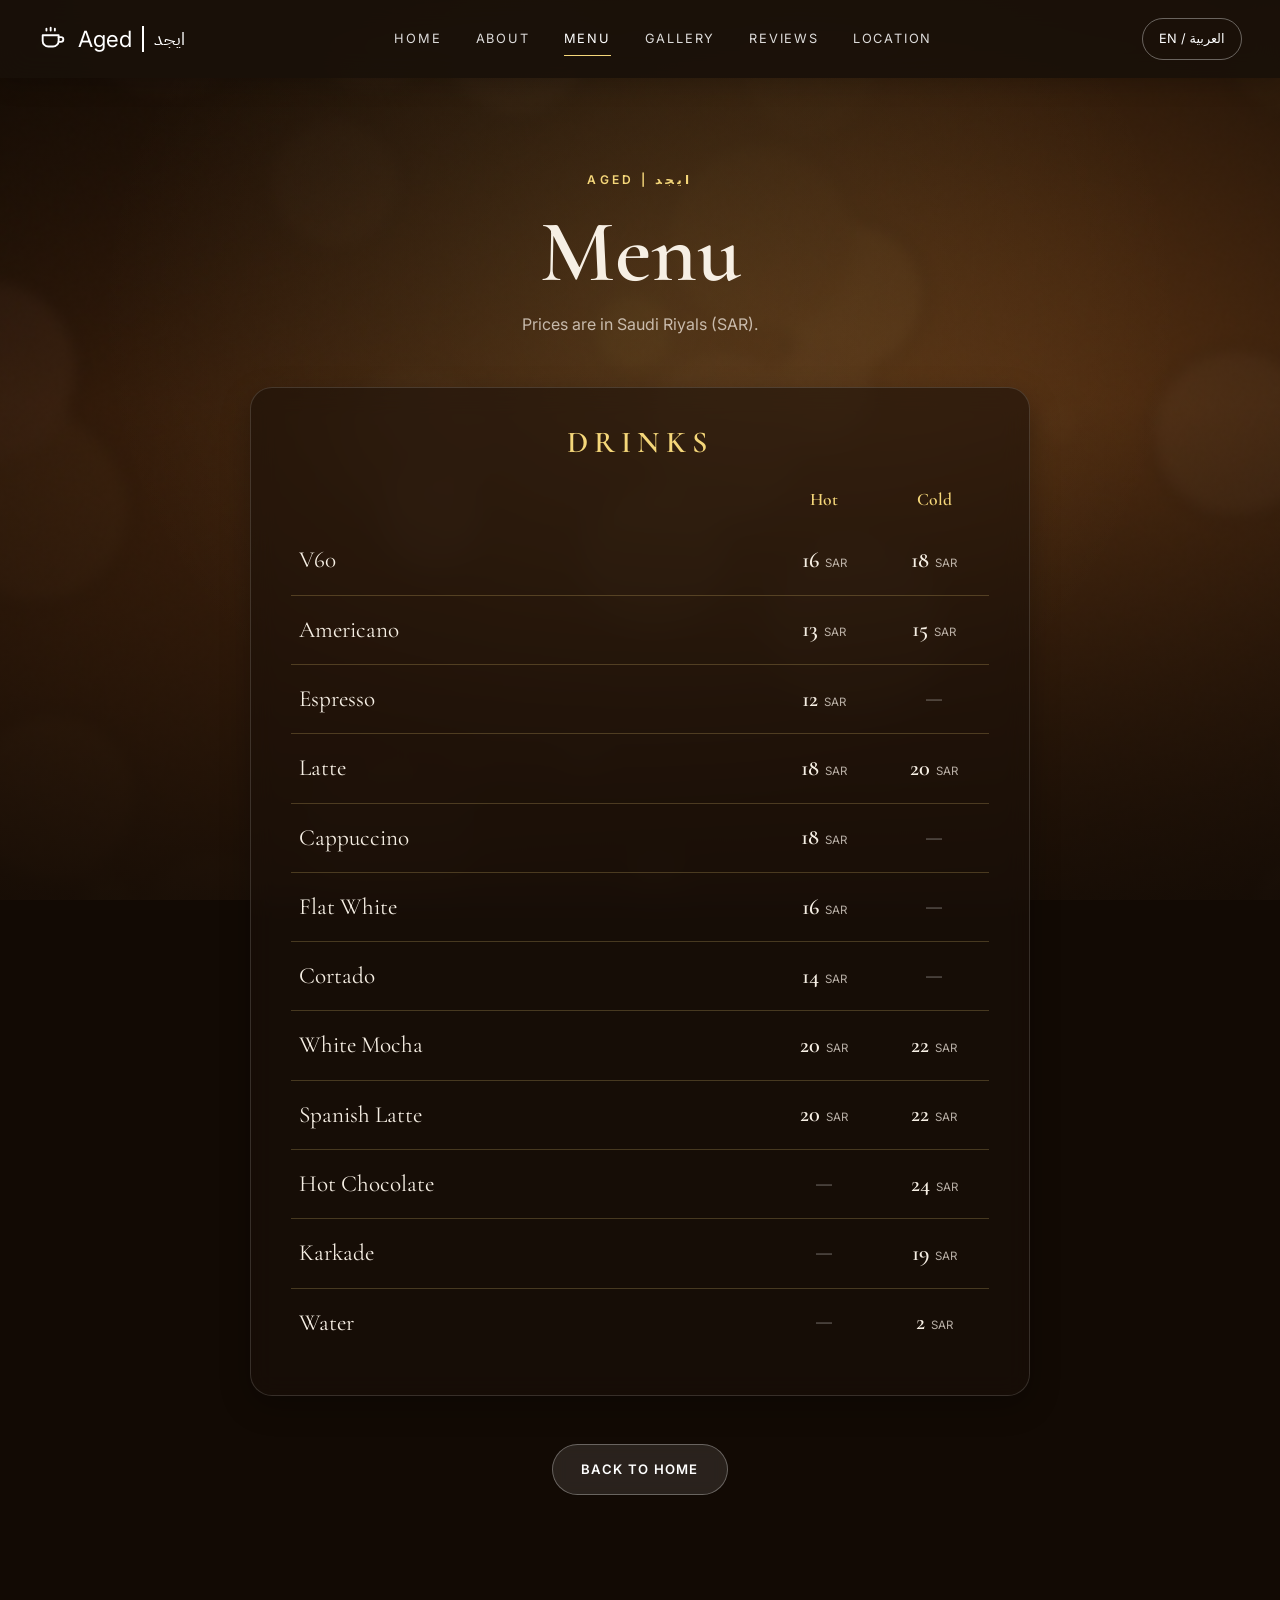
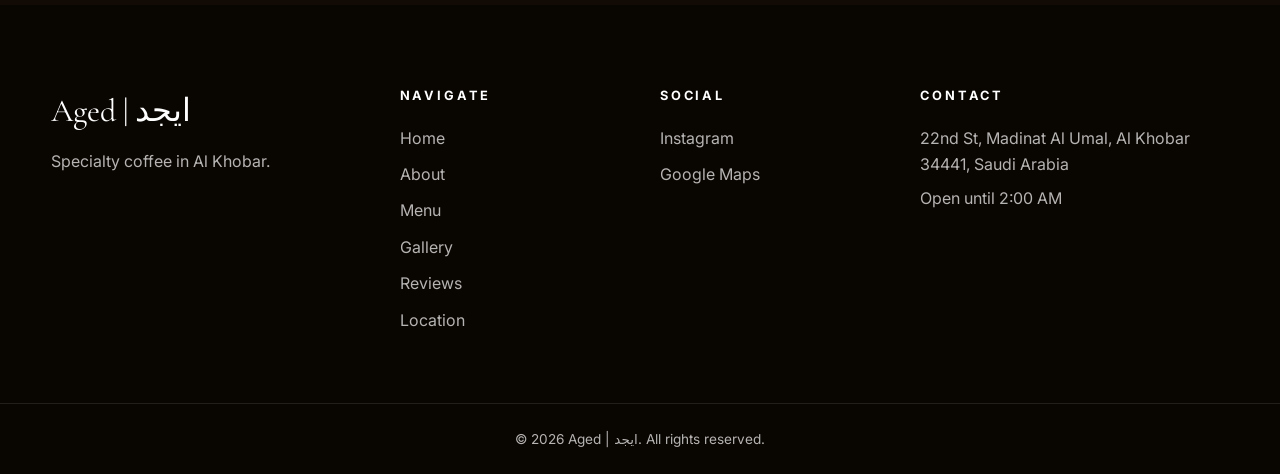
<file: menu.html>
<!DOCTYPE html>
<html lang="en" dir="ltr">
<head>
  <meta charset="UTF-8">
  <meta name="viewport" content="width=device-width, initial-scale=1">
  <title>Menu & Prices | Aged | ايجد</title>
  <meta name="description" content="Drinks menu and prices at Aged | ايجد specialty coffee in Al Khobar.">
  <meta name="theme-color" content="#1a1109">

  <link rel="preconnect" href="https://fonts.googleapis.com">
  <link rel="preconnect" href="https://fonts.gstatic.com" crossorigin>
  <link href="https://fonts.googleapis.com/css2?family=Cormorant+Garamond:wght@500;600&family=Inter:wght@300;400;500;600&family=IBM+Plex+Sans+Arabic:wght@300;400;500;600&family=Amiri:wght@400;700&display=swap" rel="stylesheet">
  <link rel="stylesheet" href="style.css">
</head>
<body>
  <div class="site-bg"></div>

  <!-- NAVIGATION -->
  <header class="nav scrolled" id="nav">
    <div class="nav__inner">
      <a href="index.html#home" class="logo" aria-label="Aged | ايجد">
        <svg viewBox="0 0 32 32" width="30" height="30" fill="none" stroke="currentColor" stroke-width="2" stroke-linecap="round" stroke-linejoin="round" aria-hidden="true"><path d="M5 12h17v6a6 6 0 0 1-6 6h-5a6 6 0 0 1-6-6z"/><path d="M22 14h2.5a2.5 2.5 0 0 1 0 5H22"/><path d="M9 5v2M13.5 4v3M18 5v2"/></svg>
        <span class="logo__en">Aged</span><span class="logo__bar"></span><span class="logo__ar">ايجد</span>
      </a>

      <nav class="nav__links" id="navLinks" aria-label="Main">
        <a href="index.html#home" data-i18n="nav_home">Home</a>
        <a href="index.html#about" data-i18n="nav_about">About</a>
        <a href="menu.html" class="active" data-i18n="nav_menu">Menu</a>
        <a href="index.html#gallery" data-i18n="nav_gallery">Gallery</a>
        <a href="index.html#reviews" data-i18n="nav_reviews">Reviews</a>
        <a href="index.html#location" data-i18n="nav_location">Location</a>
      </nav>

      <div class="nav__actions">
        <button class="lang-btn" id="langBtn" aria-label="Switch language">EN / العربية</button>
        <button class="burger" id="burger" aria-label="Open menu" aria-expanded="false"><span></span><span></span><span></span></button>
      </div>
    </div>
  </header>

  <main>
    <section class="page-hero">
      <div class="container">
        <p class="eyebrow eyebrow--light" data-i18n="menu_page_eyebrow">Aged | ايجد</p>
        <h1 class="page-title" data-i18n="menu_page_title">Menu</h1>
        <p class="page-sub" data-i18n="menu_page_sub">Prices are in Saudi Riyals (SAR).</p>
      </div>
    </section>

    <section class="menu-page">
      <div class="container">
        <div class="menu-panel">
          <h2 class="menu-panel__title" data-i18n="drinks">Drinks</h2>
          <table class="price-table">
            <thead>
              <tr>
                <th class="name-col" data-i18n="item">Item</th>
                <th data-i18n="hot">Hot</th>
                <th data-i18n="cold">Cold</th>
              </tr>
            </thead>
            <tbody id="priceBody"></tbody>
          </table>
        </div>
        <div class="center"><a href="index.html#home" class="btn btn--glass" data-i18n="back_home">Back to Home</a></div>
      </div>
    </section>
  </main>

  <footer class="footer">
    <div class="container footer__grid">
      <div>
        <div class="footer__logo">Aged | ايجد</div>
        <p data-i18n="foot_tag">Specialty coffee in Al Khobar.</p>
      </div>
      <div>
        <h4 data-i18n="foot_nav">Navigate</h4>
        <a href="index.html#home" data-i18n="nav_home">Home</a>
        <a href="index.html#about" data-i18n="nav_about">About</a>
        <a href="menu.html" data-i18n="nav_menu">Menu</a>
        <a href="index.html#gallery" data-i18n="nav_gallery">Gallery</a>
        <a href="index.html#reviews" data-i18n="nav_reviews">Reviews</a>
        <a href="index.html#location" data-i18n="nav_location">Location</a>
      </div>
      <div>
        <h4 data-i18n="foot_social">Social</h4>
        <a href="" id="instagramLink" target="_blank" rel="noopener">Instagram</a>
        <a href="#" class="js-maps" target="_blank" rel="noopener">Google Maps</a>
      </div>
      <div>
        <h4 data-i18n="foot_contact">Contact</h4>
        <p data-i18n="address">22nd St, Madinat Al Umal, Al Khobar 34441, Saudi Arabia</p>
        <p data-i18n="hours_until">Open until 2:00 AM</p>
      </div>
    </div>
    <div class="footer__bottom">© 2026 Aged | ايجد. <span data-i18n="rights">All rights reserved.</span></div>
  </footer>

  <script src="script.js"></script>
</body>
</html>
</file>
<file: style.css>
:root{
  --espresso:#1a1109;
  --brown:#8f3f10;
  --brown-d:#74320c;
  --cream:#f6efe4;
  --beige:#e9dcc8;
  --ink:#f6efe4;
  --muted:rgba(246,239,228,.72);
  --gold:#f5d77a;
  --glass:rgba(26,17,9,.58);
  --line:rgba(255,255,255,.14);
  --radius:22px;
  --shadow:0 10px 30px rgba(0,0,0,.28);
  --font-en:'Inter',system-ui,sans-serif;
  --font-serif:'Cormorant Garamond',Georgia,serif;
  --font-ar:'IBM Plex Sans Arabic','Amiri',sans-serif;
}
*{box-sizing:border-box;margin:0;padding:0}
html{scroll-behavior:smooth;scroll-padding-top:80px}
body{font-family:var(--font-en);background:#120a04;color:var(--ink);line-height:1.65;-webkit-font-smoothing:antialiased;overflow-x:hidden}
html[lang="ar"] body{font-family:var(--font-ar)}
html[lang="ar"] h1,html[lang="ar"] h2,html[lang="ar"] h3{font-family:var(--font-ar);font-weight:600;letter-spacing:0}
img{max-width:100%;display:block}
a{color:inherit;text-decoration:none}
button{font:inherit;cursor:pointer;border:0;background:none;color:inherit}
.container{width:min(1180px,92%);margin-inline:auto}
.center{text-align:center;margin-top:48px}

.site-bg{position:fixed;inset:0;z-index:-1;overflow:hidden;background:#150c05}
.site-bg::before{
  content:"";position:absolute;inset:-4%;
  background:url('images/hero.jpg') center/cover no-repeat;
  filter:blur(1px) saturate(1.1);
  animation:bgMove 30s ease-in-out infinite alternate;
}
.site-bg::after{
  content:"";position:absolute;inset:0;z-index:1;
  background:
    radial-gradient(ellipse at 50% 35%,rgba(245,215,122,.10),transparent 60%),
    linear-gradient(180deg,rgba(15,9,4,.74),rgba(15,9,4,.62) 45%,rgba(15,9,4,.88));
}
@keyframes bgMove{
  from{transform:scale(1) translate(0,0)}
  to{transform:scale(1.07) translate(-1.5%,-1.5%)}
}

h1,h2,h3{font-family:var(--font-serif);font-weight:600;line-height:1.1}
h2{font-size:clamp(2rem,4.5vw,3.4rem);margin-bottom:18px}

.section{padding:110px 0}
.section--dim{background:rgba(10,6,3,.4)}
.section__head{text-align:center;max-width:720px;margin:0 auto 54px}
.eyebrow{text-transform:uppercase;letter-spacing:.28em;font-size:.75rem;color:var(--gold);font-weight:600;margin-bottom:14px}
html[lang="ar"] .eyebrow{letter-spacing:0;font-size:.9rem}
.eyebrow--light{color:var(--gold)}

/* Buttons */
.btn{display:inline-flex;align-items:center;gap:8px;padding:14px 28px;border-radius:999px;font-weight:600;font-size:.82rem;letter-spacing:.1em;text-transform:uppercase;transition:.3s;white-space:nowrap}
html[lang="ar"] .btn{letter-spacing:0;font-size:.95rem}
.btn--sm{padding:11px 22px}
.btn--brown{background:var(--brown);color:#fff}
.btn--brown:hover{background:var(--brown-d);transform:translateY(-2px)}
.btn--glass{background:rgba(255,255,255,.1);border:1px solid rgba(255,255,255,.3);color:#fff;backdrop-filter:blur(8px)}
.btn--glass:hover{background:rgba(255,255,255,.22);transform:translateY(-2px)}
.btn--light{background:#fff;color:var(--espresso)}
.btn--light:hover{background:var(--beige)}
.btn--dark{background:var(--brown);color:#fff}
.btn--dark:hover{background:var(--brown-d)}
.btn--outline{border:1px solid rgba(255,255,255,.5);color:#fff}
.btn--outline:hover{background:#fff;color:var(--espresso)}
.arrow{transition:.3s}
.btn:hover .arrow{transform:translateX(4px)}
html[dir="rtl"] .arrow{display:inline-block;transform:scaleX(-1)}
html[dir="rtl"] .btn:hover .arrow{transform:scaleX(-1) translateX(4px)}

/* Nav */
.nav{position:fixed;inset:0 0 auto 0;z-index:100;transition:.35s;color:#fff}
.nav.scrolled{background:rgba(26,17,9,.92);backdrop-filter:blur(14px);box-shadow:0 4px 24px rgba(0,0,0,.2)}
.nav__inner{width:min(1280px,94%);margin:auto;display:flex;align-items:center;justify-content:space-between;height:78px;gap:20px}
.logo{display:flex;align-items:center;gap:10px;font-size:1.4rem}
.logo__bar{width:1.5px;height:26px;background:currentColor}
.logo__ar{font-family:var(--font-ar);font-size:1.15rem}
.nav__links{display:flex;gap:34px}
.nav__links a{font-size:.8rem;letter-spacing:.14em;text-transform:uppercase;opacity:.85;position:relative;transition:.3s}
html[lang="ar"] .nav__links a{letter-spacing:0;font-size:.95rem}
.nav__links a:hover,.nav__links a.active{opacity:1}
.nav__links a:not(.btn)::after{content:"";position:absolute;inset:auto 0 -6px 0;height:1px;background:var(--gold);transform:scaleX(0);transition:.3s}
.nav__links a:not(.btn):hover::after,.nav__links a.active::after{transform:scaleX(1)}
.nav__actions{display:flex;align-items:center;gap:14px}
.lang-btn{font-size:.8rem;padding:9px 16px;border:1px solid rgba(255,255,255,.35);border-radius:999px;transition:.3s}
.lang-btn:hover{background:#fff;color:var(--espresso)}
.burger{display:none;width:40px;height:40px;flex-direction:column;justify-content:center;gap:6px;align-items:center}
.burger span{width:24px;height:2px;background:#fff;transition:.3s}
.burger.open span:nth-child(1){transform:translateY(8px) rotate(45deg)}
.burger.open span:nth-child(2){opacity:0}
.burger.open span:nth-child(3){transform:translateY(-8px) rotate(-45deg)}
.nav__mobile-actions{display:none}

/* Hero (background now comes from .site-bg) */
.hero{position:relative;min-height:100vh;min-height:100svh;display:grid;place-items:center;text-align:center;color:#fff;overflow:hidden}
.hero__content{position:relative;padding:130px 20px 90px;max-width:900px}
.hero__loc{display:inline-flex;align-items:center;gap:8px;color:var(--gold);text-transform:uppercase;letter-spacing:.3em;font-size:.78rem;font-weight:600;margin-bottom:26px}
html[lang="ar"] .hero__loc{letter-spacing:0;font-size:.95rem}
.hero__title{display:flex;align-items:center;justify-content:center;gap:clamp(14px,3vw,36px);font-family:var(--font-en);font-weight:300;font-size:clamp(3.2rem,11vw,8rem);line-height:1;margin-bottom:26px;direction:ltr}
.hero__bar{width:3px;height:.95em;background:#fff}
.hero__ar{font-family:var(--font-ar);color:var(--gold);font-weight:500}
.hero__tag{font-family:var(--font-serif);font-size:clamp(1.4rem,3vw,2rem);font-style:italic;margin-bottom:10px}
html[lang="ar"] .hero__tag{font-family:var(--font-ar);font-style:normal}
.hero__desc{font-size:clamp(1rem,1.8vw,1.2rem);opacity:.85;max-width:560px;margin:0 auto 36px}
.hero__btns{display:flex;gap:16px;justify-content:center;flex-wrap:wrap}
.scroll-hint{position:absolute;bottom:26px;left:50%;width:1px;height:50px;background:rgba(255,255,255,.2);overflow:hidden}
.scroll-hint span{display:block;width:100%;height:40%;background:#fff;animation:scrollLine 2s infinite}
@keyframes scrollLine{0%{transform:translateY(-100%)}100%{transform:translateY(250%)}}

/* Text reveal in hero */
.reveal-text{opacity:0;transform:translateY(28px);animation:rise .9s cubic-bezier(.2,.7,.2,1) forwards}
.reveal-text:nth-child(1){animation-delay:.15s}
.reveal-text:nth-child(2){animation-delay:.3s}
.reveal-text:nth-child(3){animation-delay:.5s}
.reveal-text:nth-child(4){animation-delay:.65s}
.reveal-text:nth-child(5){animation-delay:.8s}
@keyframes rise{to{opacity:1;transform:none}}

/* Scroll reveal */
.reveal{opacity:0;transform:translateY(34px);transition:opacity .8s ease,transform .8s cubic-bezier(.2,.7,.2,1)}
.reveal.in{opacity:1;transform:none}

/* About */
.about{display:grid;grid-template-columns:1fr 1.1fr;gap:70px;align-items:center}
.about__text p:not(.eyebrow){color:var(--muted);font-size:1.08rem;margin-bottom:30px}
.collage{display:grid;grid-template-columns:repeat(6,1fr);grid-template-rows:repeat(6,70px);gap:14px}
.collage .tile{border-radius:var(--radius);overflow:hidden;position:relative;box-shadow:var(--shadow)}
.collage .tile:nth-child(1){grid-column:1/4;grid-row:1/4}
.collage .tile:nth-child(2){grid-column:4/7;grid-row:1/3}
.collage .tile:nth-child(3){grid-column:4/7;grid-row:3/7}
.collage .tile:nth-child(4){grid-column:1/3;grid-row:4/7}
.collage .tile:nth-child(5){grid-column:3/4;grid-row:4/7}

/* Image tiles with graceful fallback */
.ph{width:100%;height:100%;object-fit:cover;transition:transform .8s cubic-bezier(.2,.7,.2,1)}
.tile,.card__img,.fav__img,.m-item{background:linear-gradient(135deg,#5b3a21,#2b1a0e)}
.tile:hover .ph,.card:hover .ph,.fav:hover .ph,.m-item:hover .ph{transform:scale(1.08)}
.tile .cap{position:absolute;inset:auto 0 0 0;padding:14px 16px;color:#fff;font-size:.8rem;background:linear-gradient(transparent,rgba(0,0,0,.65))}

/* Menu preview (home) */
.tabs{display:flex;justify-content:center;gap:10px;margin-bottom:46px;flex-wrap:wrap}
.tab{padding:11px 26px;border-radius:999px;border:1px solid rgba(255,255,255,.28);font-weight:500;transition:.3s}
.tab:hover{border-color:var(--gold)}
.tab.active{background:var(--brown);color:#fff;border-color:var(--brown)}
.menu-grid{display:grid;grid-template-columns:repeat(auto-fill,minmax(300px,1fr));gap:28px}
.card{background:var(--glass);backdrop-filter:blur(10px);border:1px solid var(--line);border-radius:var(--radius);overflow:hidden;box-shadow:var(--shadow);transition:.4s;animation:cardIn .6s both}
@keyframes cardIn{from{opacity:0;transform:translateY(20px)}to{opacity:1;transform:none}}
.card:hover{transform:translateY(-6px);box-shadow:0 22px 44px rgba(0,0,0,.45)}
.card__img{aspect-ratio:4/3;overflow:hidden}
.card__body{padding:24px}
.card__body h3{font-size:1.55rem;margin-bottom:8px}
.card__body p{color:var(--muted);font-size:.95rem;min-height:3.2em}
.card__foot{display:flex;justify-content:space-between;align-items:center;margin-top:18px;padding-top:16px;border-top:1px solid var(--line)}
.price{font-size:.85rem;color:var(--gold);font-weight:600}
.link-btn{font-size:.82rem;font-weight:600;letter-spacing:.08em;text-transform:uppercase;padding:9px 18px;border-radius:999px;background:rgba(255,255,255,.12);transition:.3s}
html[lang="ar"] .link-btn{letter-spacing:0;font-size:.9rem}
.link-btn:hover{background:var(--brown);color:#fff}

/* Favorites */
.fav-grid{display:grid;grid-template-columns:repeat(6,1fr);gap:22px}
.fav{grid-column:span 2;position:relative;border-radius:var(--radius);overflow:hidden;aspect-ratio:4/5;background:#2b1a0e;color:#fff;box-shadow:var(--shadow)}
.fav:nth-child(n+4){grid-column:span 3;aspect-ratio:16/10}
.fav__img{position:absolute;inset:0}
.fav::after{content:"";position:absolute;inset:0;background:linear-gradient(transparent 40%,rgba(10,6,3,.88))}
.fav__txt{position:absolute;z-index:2;inset:auto 0 0 0;padding:26px}
.fav__rank{font-family:var(--font-serif);font-size:1rem;color:var(--gold);letter-spacing:.2em}
.fav__txt h3{font-size:1.7rem;margin-top:4px}

/* Process */
.process{background:rgba(8,5,2,.55);color:#fff;padding:120px 0;position:relative}
.process h2{color:#fff}
.steps{display:grid;grid-template-columns:repeat(3,1fr);gap:30px}
.step{padding:40px 32px;border:1px solid rgba(255,255,255,.12);border-radius:var(--radius);transition:.4s;background:rgba(255,255,255,.03)}
.step:hover{border-color:var(--gold);transform:translateY(-6px)}
.step:nth-child(2){transition-delay:.12s}.step:nth-child(3){transition-delay:.24s}
.step__num{font-family:var(--font-serif);font-size:3.6rem;color:var(--gold);display:block;line-height:1;margin-bottom:18px}
.step h3{font-size:1.9rem;margin-bottom:10px}
.step p{color:rgba(255,255,255,.65)}

/* Gallery masonry */
.masonry{columns:3;column-gap:20px}
.m-item{break-inside:avoid;margin-bottom:20px;border-radius:var(--radius);overflow:hidden;position:relative;box-shadow:var(--shadow)}
.m-item:nth-child(odd) .ph{aspect-ratio:3/4}
.m-item:nth-child(even) .ph{aspect-ratio:1/1}
.m-item:nth-child(3n) .ph{aspect-ratio:4/5}
.m-item span{position:absolute;inset:auto 0 0 0;padding:18px;color:#fff;font-size:.85rem;background:linear-gradient(transparent,rgba(0,0,0,.7));opacity:0;transform:translateY(10px);transition:.4s}
.m-item:hover span{opacity:1;transform:none}

/* Reviews */
.rating{text-align:center;margin-bottom:54px}
.rating__score{font-family:var(--font-serif);font-size:clamp(4rem,10vw,6.5rem);line-height:1;direction:ltr}
.rating__score span{font-size:.4em;color:var(--muted)}
.stars{color:#f0b82e;font-size:1.5rem;letter-spacing:.2em;margin:8px 0}
.rating__count{font-weight:600;color:var(--gold)}
.reviews{display:grid;grid-template-columns:repeat(3,1fr);gap:24px}
.review{background:var(--glass);backdrop-filter:blur(10px);border:1px solid var(--line);padding:34px 30px;border-radius:var(--radius);box-shadow:var(--shadow);position:relative}
.review::before{content:"“";position:absolute;top:6px;inset-inline-start:22px;font-family:var(--font-serif);font-size:5rem;color:rgba(255,255,255,.15);line-height:1}
.review p{position:relative;font-family:var(--font-serif);font-size:1.35rem;line-height:1.4;margin-top:26px}
html[lang="ar"] .review p{font-family:var(--font-ar);font-size:1.08rem;line-height:1.8}
.review small{display:block;margin-top:18px;color:var(--muted);font-size:.8rem}

/* Location */
.loc{display:grid;grid-template-columns:1fr 1.2fr;gap:60px;align-items:center}
address{font-style:normal;font-size:1.15rem;color:var(--muted);margin-bottom:28px}
.hours{margin-top:38px;padding:28px;background:var(--glass);backdrop-filter:blur(10px);border:1px solid var(--line);border-radius:var(--radius)}
.hours h3{font-size:1.6rem;margin-bottom:10px}
.hours__open{display:flex;align-items:center;gap:10px;font-weight:600}
.dot{width:10px;height:10px;border-radius:50%;background:#3aa655;box-shadow:0 0 0 0 rgba(58,166,85,.6);animation:pulse 2s infinite}
@keyframes pulse{70%{box-shadow:0 0 0 10px rgba(58,166,85,0)}100%{box-shadow:0 0 0 0 rgba(58,166,85,0)}}
.hours__note{margin-top:8px;font-size:.88rem;color:var(--muted)}
.loc__map{border-radius:var(--radius);overflow:hidden;box-shadow:var(--shadow);aspect-ratio:4/3;background:rgba(0,0,0,.3)}
.loc__map iframe{width:100%;height:100%;border:0}

/* Order */
.order{background:linear-gradient(135deg,rgba(143,63,16,.82),rgba(74,30,7,.88));color:#fff;text-align:center;padding:100px 0}
.order h2{color:#fff}
.order p{opacity:.85;margin-bottom:34px}
.order__btns{display:flex;gap:16px;justify-content:center;flex-wrap:wrap}

/* ===== Menu page ===== */
.page-hero{padding:170px 0 50px;text-align:center}
.page-title{font-size:clamp(3rem,9vw,5.5rem);margin-bottom:10px}
.page-sub{color:var(--muted)}
.menu-page{padding-bottom:110px}
.menu-panel{max-width:780px;margin:0 auto;background:var(--glass);backdrop-filter:blur(12px);border:1px solid var(--line);border-radius:var(--radius);padding:38px 40px;box-shadow:var(--shadow)}
.menu-panel__title{font-size:1.9rem;text-align:center;letter-spacing:.2em;text-transform:uppercase;color:var(--gold);margin-bottom:26px}
html[lang="ar"] .menu-panel__title{letter-spacing:0}
.price-table{width:100%;border-collapse:collapse}
.price-table th{font-family:var(--font-serif);font-size:1.1rem;font-weight:600;color:var(--gold);padding:0 8px 12px;width:110px;text-align:center}
html[lang="ar"] .price-table th{font-family:var(--font-ar)}
.price-table th.name-col{text-align:start;width:auto;color:transparent;font-size:0}
.price-table td{padding:15px 8px;border-bottom:1px solid rgba(245,215,122,.22)}
.price-table tr:last-child td{border-bottom:0}
.price-table td.name{font-family:var(--font-serif);font-size:1.45rem}
html[lang="ar"] .price-table td.name{font-family:var(--font-ar);font-size:1.15rem}
.price-table td.p{text-align:center;white-space:nowrap}
.price-table .num{font-family:var(--font-serif);font-size:1.4rem;font-weight:600}
.price-table small{color:var(--muted);font-size:.72rem;margin-inline-start:2px}
.price-table .na{color:rgba(255,255,255,.3)}
.price-table tbody tr{transition:background .3s}
.price-table tbody tr:hover{background:rgba(255,255,255,.05)}

/* Footer */
.footer{background:rgba(8,5,2,.88);color:rgba(255,255,255,.7);padding-top:80px}
.footer__grid{display:grid;grid-template-columns:1.4fr 1fr 1fr 1.4fr;gap:40px;padding-bottom:60px}
.footer__logo{font-family:var(--font-serif);font-size:2rem;color:#fff;margin-bottom:10px}
.footer h4{color:#fff;font-size:.8rem;letter-spacing:.22em;text-transform:uppercase;margin-bottom:18px}
html[lang="ar"] .footer h4{letter-spacing:0;font-size:1rem}
.footer a{display:block;margin-bottom:10px;transition:.3s}
.footer a:hover{color:var(--gold)}
.footer p{margin-bottom:8px}
.footer__bottom{border-top:1px solid rgba(255,255,255,.1);text-align:center;padding:24px;font-size:.85rem}

/* Responsive */
@media(max-width:960px){
  .about,.loc{grid-template-columns:1fr;gap:44px}
  .reviews,.steps{grid-template-columns:1fr}
  .masonry{columns:2}
  .fav-grid{grid-template-columns:repeat(2,1fr)}
  .fav,.fav:nth-child(n+4){grid-column:span 1;aspect-ratio:4/5}
  .footer__grid{grid-template-columns:1fr 1fr}
  .burger{display:flex}
  .nav__cta{display:none}
  .nav__links{position:fixed;inset:0 0 0 auto;width:min(320px,82vw);background:var(--espresso);flex-direction:column;padding:110px 34px 34px;gap:26px;transform:translateX(100%);transition:.4s;box-shadow:-20px 0 50px rgba(0,0,0,.4)}
  html[dir="rtl"] .nav__links{inset:0 auto 0 0;transform:translateX(-100%)}
  .nav__links.open{transform:none}
  .nav__links a{font-size:1rem}
  .nav__mobile-actions{display:block;margin-top:10px}
}
@media(max-width:560px){
  .section{padding:80px 0}
  .masonry{columns:1}
  .fav-grid{grid-template-columns:1fr}
  .footer__grid{grid-template-columns:1fr}
  .collage{grid-template-rows:repeat(6,56px)}
  .hero__btns .btn{width:100%;justify-content:center}
  .menu-panel{padding:26px 18px}
  .price-table td.name{font-size:1.2rem}
  .price-table th{width:78px}
}
@media(prefers-reduced-motion:reduce){
  *{animation:none!important;transition:none!important}
  .reveal,.reveal-text{opacity:1;transform:none}
}
.particles{position:absolute;inset:0;z-index:2;pointer-events:none;overflow:hidden}
.particles span{
  position:absolute;border-radius:50%;
  background:radial-gradient(circle,#fff3c4,#f5d77a 60%,transparent 70%);
  opacity:0;animation:floatUp linear infinite;
  filter:blur(.5px);
}
@keyframes floatUp{
  0%{transform:translate(0,0);opacity:0}
  20%{opacity:.55}
  80%{opacity:.55}
  100%{transform:translate(25px,-160px);opacity:0}
}
@media(prefers-reduced-motion:reduce){.particles{display:none}}
</file>
